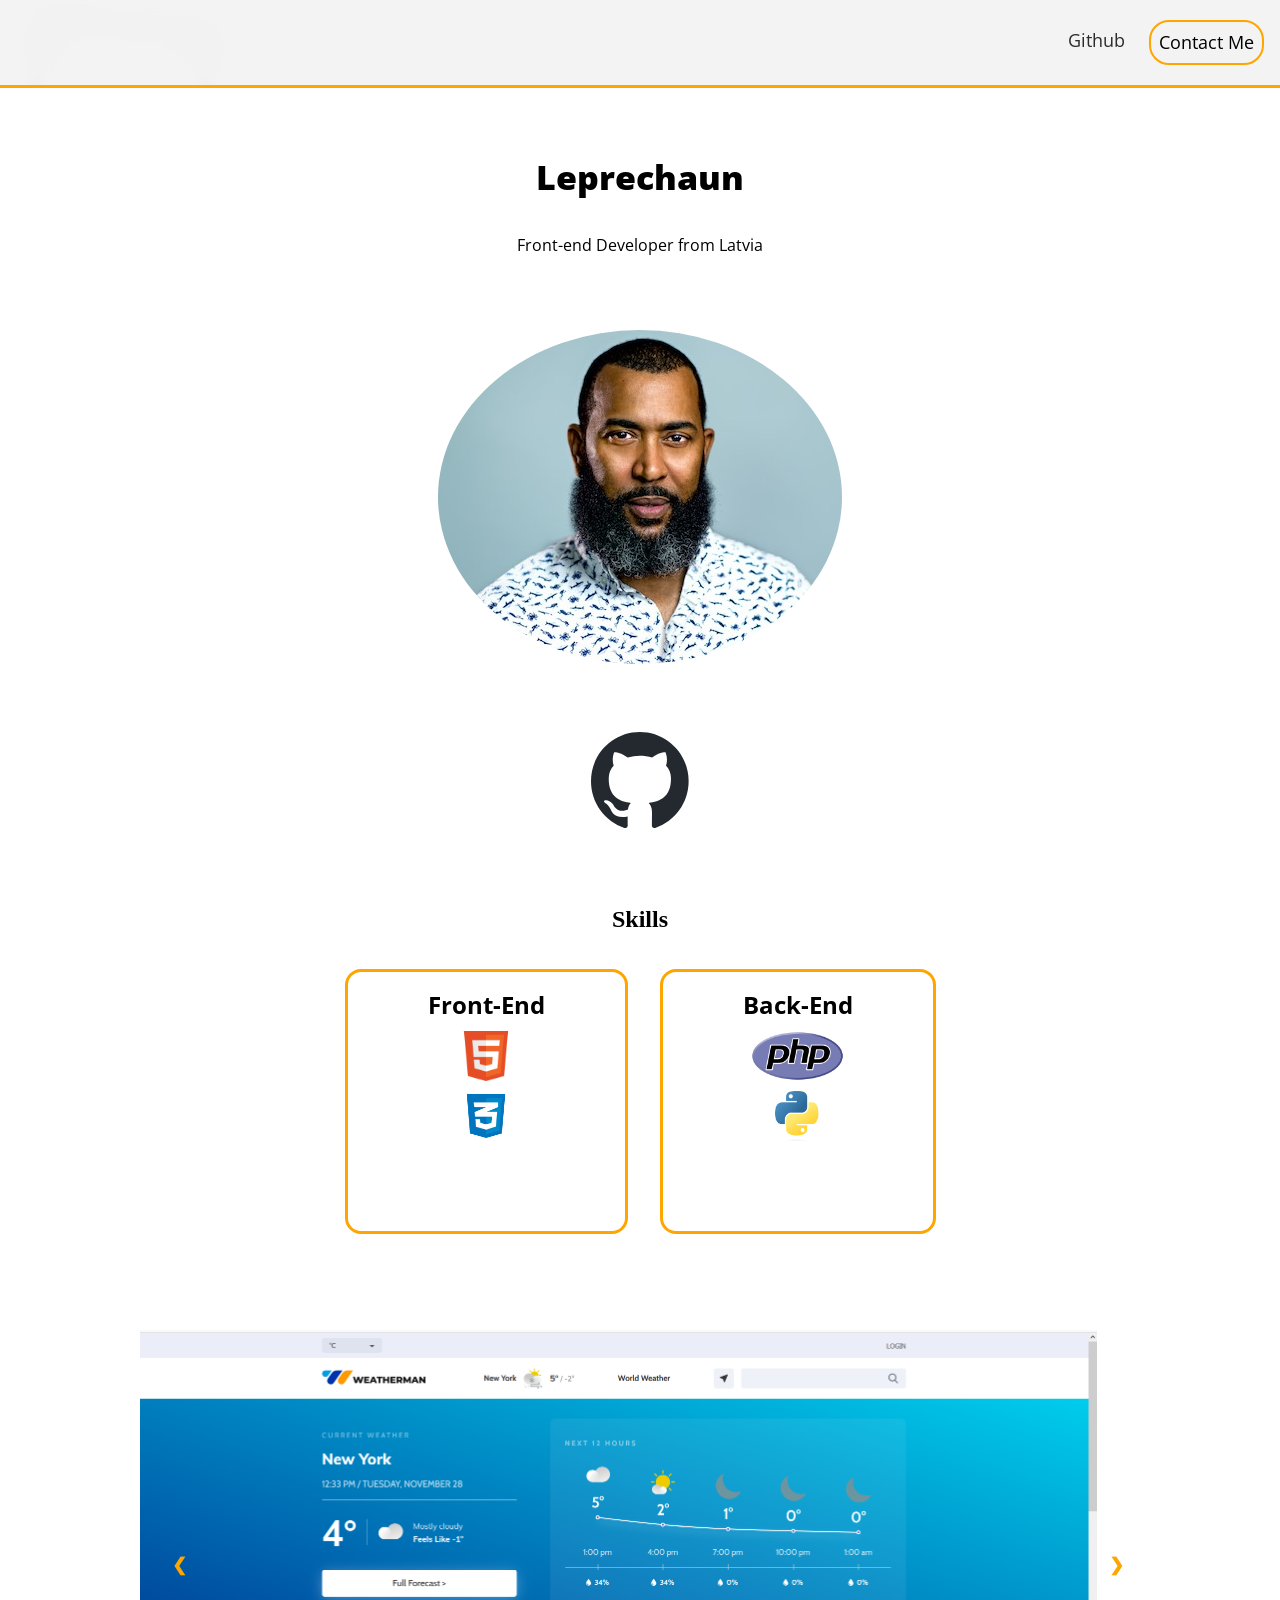
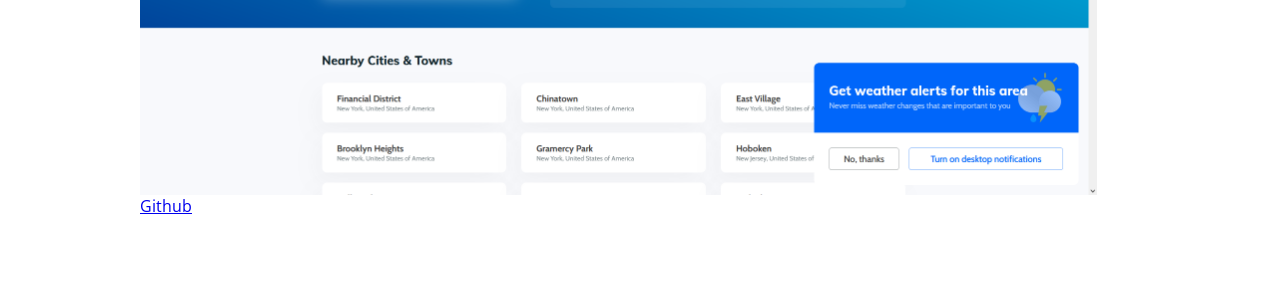
<file: index.html>
<!DOCTYPE html>
<html lang="en">
<head>
    <meta charset="UTF-8">
    <meta name="viewport" content="width=device-width, initial-scale=1.0">
    <link rel="stylesheet" href="styles.css">    
    <link rel="preconnect" href="https://fonts.googleapis.com">
    <link rel="preconnect" href="https://fonts.gstatic.com" crossorigin>
    <link href="https://fonts.googleapis.com/css2?family=Open+Sans:wght@300&family=Quicksand:wght@700&family=Roboto:ital,wght@0,500;1,500;1,700;1,900&display=swap" rel="stylesheet">
    <title>LeprechaunC</title>
</head>
<body>
 
    <div class="parallax-container"> 
    <div class="movingBackground">
        <a class="circle"></a>
        <a class="circle"></a>
        <a class="circle"></a>
        <a class="circle"></a>
        <a class="circle"></a>
        <a class="circle"></a>
        
    </div>
  
</div>
    <div id="headerID" class="header">
         <div class="header-right">
          <a  id="github" class="active" href="https://github.com/LeprechaunC" target="_blank">Github</a>
          <a  id="contact"  onclick="myfunction()" href="mailto:heinrihs.vitolins@inbox.lv">Contact Me</a>
         </div>
      </div> 
<section  class="aboutMeSection">
 
<div class="intro"> 
<p class="myTitle">Leprechaun</p>
<p class="myMoto">Front-end Developer from Latvia</p>

 
</div>
<div class="sectionContents"> 
 <img id="portfolioPic" src="images/myPicture.webp">
<div class="linksToMedia"> 
<a class="linkGithub"  target="_blank" href="https://github.com/LeprechaunC?tab=repositories"> 
<img  src="images/github-mark.svg">
</a>
</div> 

<div class="skillContents"> 
<h2 class="mainCategoryName">Skills</h2>
<div class="AllSkills">
 
<div class="frontEnd">
<h1>Front-End</h1>
<img src="images/html.png" title="html">
<img src="images/css.png" title="css">

</div>
<div class="backEnd">
    <h1>Back-End</h1>
    <img src="images/php.png" title="php">
<img src="images/python.png" title="python">
   
    
</div>
</div>
</div>
</div>
</section>
<section class="projectSection">
    <div class="center">
        <div class="photos">
          <img class="mySlides fade" value="1" src="images/portfolio1.png" style="width:95.7%" />
          <img class="mySlides fade" value="2" src="images/portfolio2.png" style="width:95.7%" />
          <a  id="githubLinkProject" href="https://github.com/LeprechaunC/WebsiteProjectEshop">Github</a>
       
    
          <div class="img-overlay btn-responsive">
            <a class="prev" onclick="plusSlides(-1)">❮</a>
            <a class="next" onclick="plusSlides(1)">❯</a>
          </div>
        </div>
      </div>
</section>
 
<script src="scripts.js"></script>

</body>
 </html>
</file>
<file: styles.css>
/* 
colors:
#f0c056 - orange

*/
html, body, h1 {
    margin: 0;
    padding: 0;
    border: 0;
    font-family: 'Open Sans', sans-serif;
    color: black;
    overflow-x: none;
  
  
}
section 
{
    margin-bottom: 8rem;
}
.parallax-container {
    position: fixed;
    width: 100%;
    height: 100vh;
    overflow: hidden;
    z-index: -1;
}
 .toBackButtons 
 {
    justify-content: space-between; /* Add this line */
 }
.movingBackground {
    position: absolute;
    width: 100%;
    height: 100%;
}
h1 
{
    text-align: center;
}
section 
{
    margin-bottom: 4rem;
}
.toBackButtons {
    display: flex;
    justify-content: space-between;
    align-items: center;
}

.toBackButtons button {
    max-height: 50px;
}

.toBackButtons  button
{
    
    max-height: 50px;
}
.toBackButtons 
{
  
  display: flex;
  justify-content: center;
  align-items: center;
}
 
 
.AllSkills 
{
    display: flex;
    flex-direction: row;
    justify-content: center;

}
.AllSkills div 
{
    padding: 1rem 5rem 5rem 5rem;
    margin: 1rem;
    border: 3px solid orange;
    border-radius: 1rem;
     
}
 
 
.project img 
{
    width: 800px;
    height: auto;

}
section 
{
    background-color: white;
}
.frontEnd img, .backEnd img {
    width: auto;
    height: 50px;
}
 
.mainCategoryName 
{
    text-align: center;
    font-family: 'Delius', cursive;
}
#contact 
{
    border-radius: 20px;
  border: 2px solid orange;
  transition: background-color 0.2s;
}
#github 
{
    color: rgb(43, 43, 43);
}
 
.linkGithub img:hover
{
    scale: 1.05;
}
#contact:hover
{
    color: black;
    background-color: orange
}
.movingBackground .circle 
{
     background-color: rgba(83, 83, 83,0);
      padding: 4em 4rem 6rem 4rem;  
     position: relative;
     left: 30px;
     animation-name: moveBackground;

     animation-iteration-count: infinite;
     z-index: -99;
    filter: blur(3px);
    display: grid;
    width: 30px;
     margin-top: 20px;
    border: 10px solid rgba(30,30,30,0.1);
    overflow: hidden;
        transform: rotate(5deg);


}
 
  @keyframes moveRight {
    0% {
      transform: translateX(0);
    }
    100% {
      transform: translateX(100%);
    }
  }
  
  
 
.movingBackground .circle:hover 
{
    background-color: red;
}
@keyframes moveBackground {
    0% {left: -20%;}
    100% {left: 110%;}
    
 }


.movingBackground 
{
    position: absolute;
    width: 100%;
}
.aboutMeSection {
 
     backdrop-filter: (30px);
 }
 .linksToMedia 
 {
    text-align: center;
    padding: 3rem;
 }

.css-selector {
    
}

@-webkit-keyframes sectionColor {
    0%{background-position:0% 50%}
    50%{background-position:100% 50%}
    100%{background-position:0% 50%}
}
@-moz-keyframes AnimationName {
    0%{background-position:0% 50%}
    50%{background-position:100% 50%}
    100%{background-position:0% 50%}
}
@keyframes AnimationName {
    0%{background-position:0% 50%}
    50%{background-position:100% 50%}
    100%{background-position:0% 50%}
}

 .intro 
 {
   text-align: center;
    padding: 2rem;
 
 }
 .myTitle 
 {
    font-size: 34px;
    font-weight: 900;
 }
 .myMoto 
 {
    font-size: 16px;
 }
 
 .header {
    overflow: hidden;
    background-color: rgba(241,241, 241, 0.8);
    backdrop-filter: blur(20px);
    padding: 20px 0px;
    position: sticky;
    top: 0;
    z-index: 99;
    width: 100%;
    transition: padding-top 0.2s;
    border-bottom: solid orange;
    
  }
  .toBackButtons button 
  {
    padding: 1rem;
    border: none;
   background-color: orange;
   border-radius: 50%;
  }
  
   .header a {
    float: left;
    color: black;
    text-align: center;
    padding: 8px;
    text-decoration: none;
    font-size: 18px;
    line-height: 25px;
    border-radius: 4px;
    margin-right: 1rem;
  }
 
   .header-right {
    float: right;
  }
  
 .aboutmeContents p 
 {
    background-color: rgb(255,255,255,0.7);
    padding: 1rem;
    transition: scale 0.5s;
    
}
 
 
 .header nav li a
 {
    display: flex;
    justify-content: end;
    flex-direction: row;
 }
 .sectionContents 
 {
    padding: 1rem;
 }
 .mySlides {
    display: none
  }
  
  img {
    vertical-align: middle;
  }
  
  
  /* Slideshow container */
  
  .photos {
    max-width: 1000px;
    position: relative;
    margin: auto;
  }
  
  
  /* Next & previous buttons */
  
  .prev,
  .next {
    cursor: pointer;
    position: absolute;
    top: 80%;
    width: auto;
    padding: 16px;
    margin-top: -200px;
    color: orange;
    font-weight: bold;
    font-size: 18px;
    transition: 0.6s ease;
    border-radius: 0 3px 3px 0;
    user-select: none;
  }
  
  
  /* Position the "next button" to the right */
  
  .next {
    position: absolute;
    color: orange;
    right: 0;
    border-radius: 3px 0 0 3px;
  }
  
  
  /* On hover, add a black background color with a little bit see-through */
  
  .prev:hover,
  .next:hover {
    background-color: rgba(0, 0, 0, 0.8);
  }
  
  .btn-responsive {
    /* matches 'btn-md' */
    padding: 10px 16px;
    font-size: 18px;
    line-height: 1.3333333;
    border-radius: 6px;
  }
  
  @media (max-width:760px) {
    /* matches 'btn-xs' */
    .btn-responsive {
      padding: 1px 5px;
      font-size: 12px;
      line-height: 1.5;
      border-radius: 3px;
    }
  }
  
 
  
  /* Fading animation */
  
  .fade {
    animation-name: fade;
    animation-duration: 1.5s;
  }
  
 .aboutMeSection img, .aboutmeContents, .aboutmeContents button
 {
    display: block;
    margin: 10px auto;

 }
 .aboutmeContents button 
 {
    padding: 1rem;
    display: flex;
    justify-content: center;
    font-style: italic;
    background-color: rgba(242, 242, 242, 0.5);
    border: 3px solid white;
    transition: background-color 0.3s;
 }
 .aboutmeContents button:hover
 {
  background-color: rgba(242, 242, 242, 1);
 }
 
 

.aboutmeContents {
     max-width: 600px; 
     padding: 1rem;
  
 }
 
 
 .aboutmeContents button 
 {
    display: flex;
    justify-content: center;
 }

#portfolioPic 
{
    border-radius: 50%;
}
.projects 
{
 
    text-align: center;
 }
 
 
.projectSection img 
{
    
}
@media only screen and (max-width: 428px) {
    #portfolioPic 
    {
        width: 100%;
    }
  }
</file>
